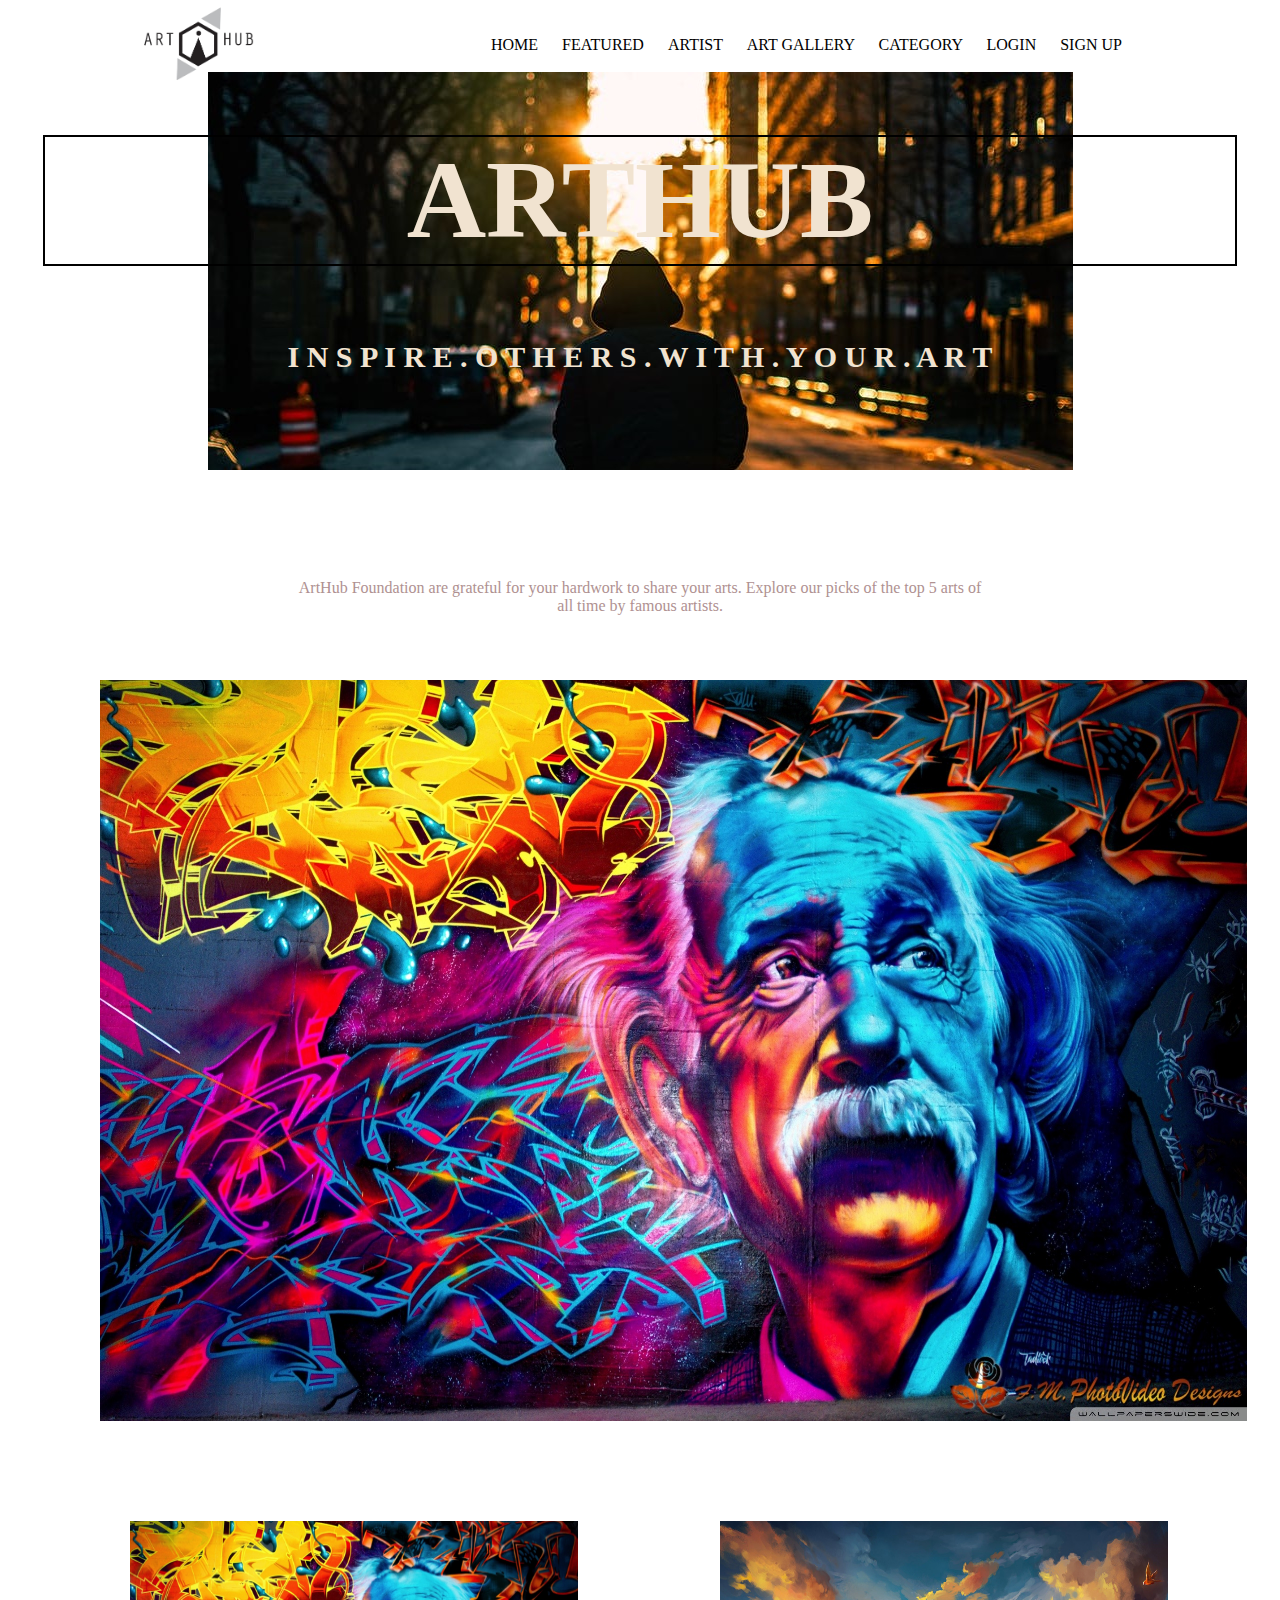
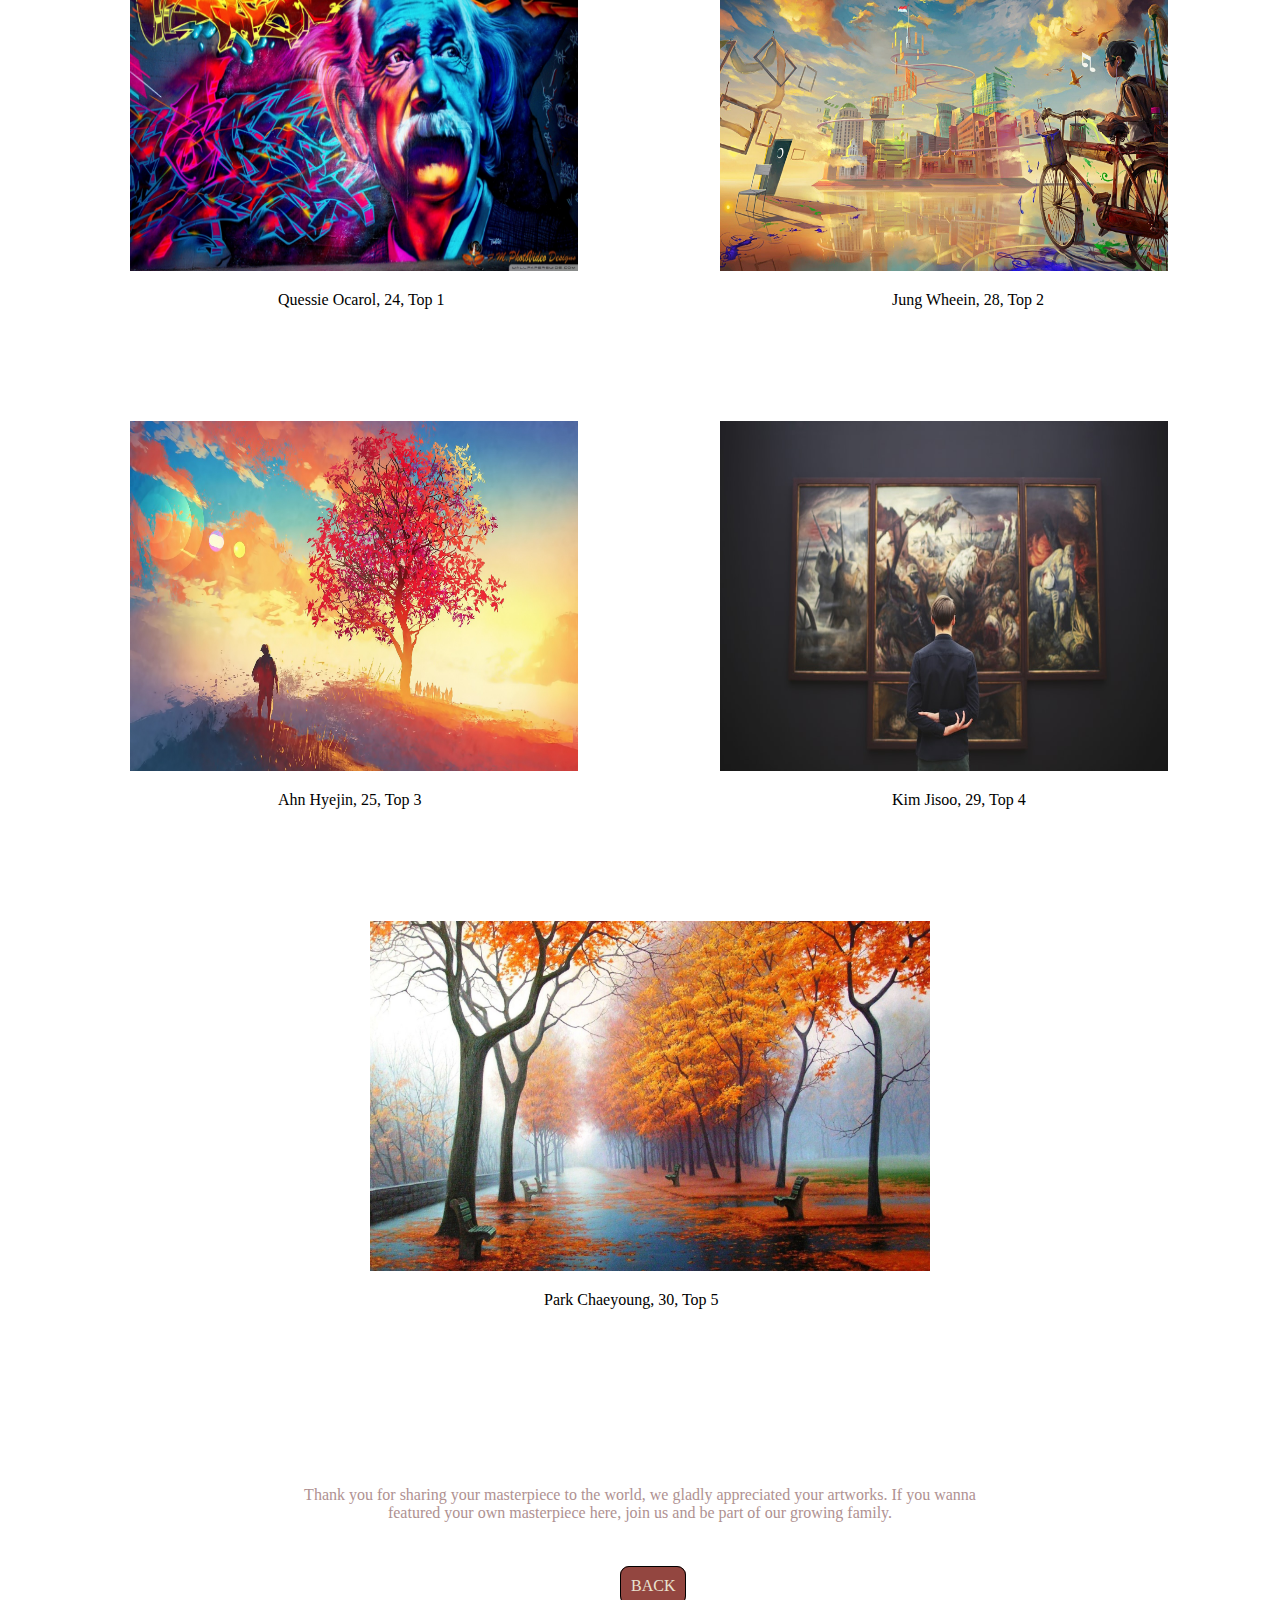
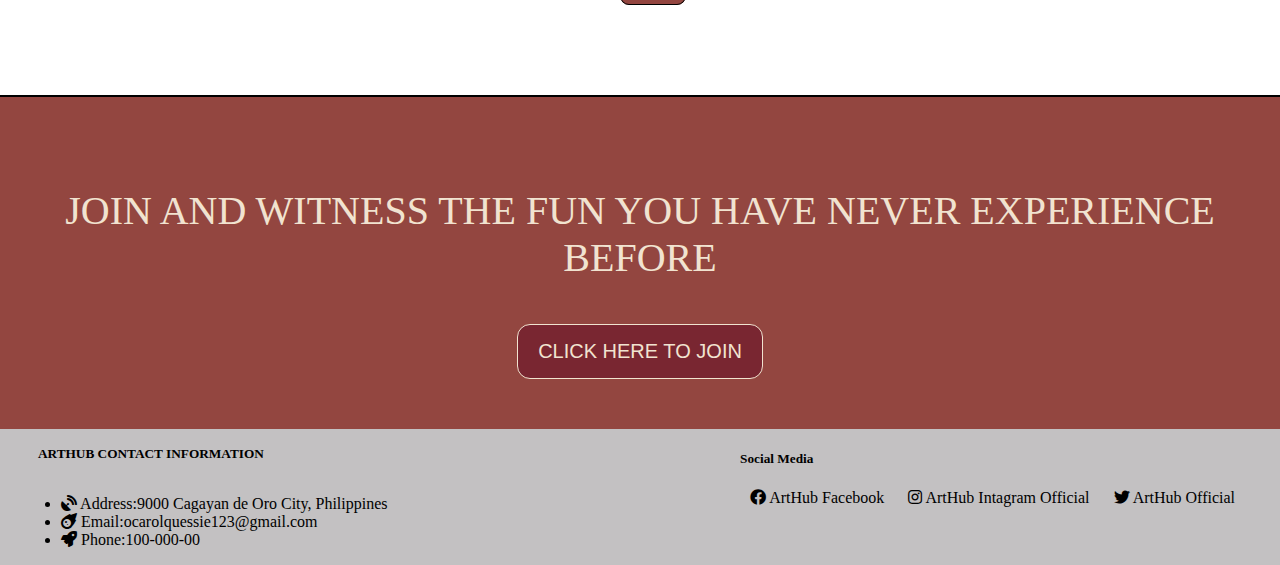
<file: pages/slide.html>
<!DOCTYPE html>
<html lang="en" dir="ltr">
  <head>
    <title> ArtHub - Art Display </title>
    <link rel="shortcut icon" type="../image/png" href="../images/art.png">
    <link rel="stylesheet" type="text/css" href="../css/style.css">
    <link href="https://fonts.googleapis.com/css?family=Barlow+Condensed|Fondamento|Open+Sans+Condensed:300|Pacifico|Quicksand|Sriracha&display=swap" rel="stylesheet">

    <link rel="stylesheet" href="../fonts/fontawesome-free-5.12.1-web/css/all.css">

    <link rel="stylesheet" type="text/css" href="../css/style.css">


    <meta charset="utf-8">
    <title></title>
    <link rel="stylesheet" href="../css/style.css">
  </head>

  <body>
  <header>
    <div class="container">
      <div class="logo-section2">
        <img src="../images/art.png">
      </div>

      <nav class= "navig">
        <a href="#"> HOME </a>
        <a href="../pages/featured"> FEATURED </a>
        <a href="../pages/artist"> ARTIST </a>
        <a href="../pages/gallery"> ART GALLERY </a>
        <a href="../pages/category"> CATEGORY </a>
        <a href="../pages/login"> LOGIN </a>
        <a href="../pages/sign"> SIGN UP </a>
      </nav>
    </div>
  </header>

  <section class="banner-section2">
    <div class="container">
      <h1> artHub </h1>

      <h3> I N S P I R E . O T H E R S . W I T H . Y O U R . A R T </h3>
    </div>    
  </section>

  <section class="para">
        <div class="about-div-left1">
           <p> ArtHub Foundation are grateful for your hardwork to share your arts. Explore our picks of the top 5 arts of all time by famous artists. </p>
        </div>
    
  </section>

  <section class="slider">
    <div class="slidershow">

      <div class="slides">
        <input type="radio" name="r" id="r1" checked>
        <input type="radio" name="r" id="r2">
        <input type="radio" name="r" id="r3">
        <input type="radio" name="r" id="r4">
        <input type="radio" name="r" id="r5">
        <div class="slide s1">
          <img src="../images/11.jpg" alt="">
        </div>
        <div class="slide">
          <img src="../images/12.jpg" alt="">
        </div>
        <div class="slide">
          <img src="../images/13.jpg" alt="">
        </div>
        <div class="slide">
          <img src="../images/14.jpg" alt="">
        </div>
        <div class="slide">
          <img src="../images/15.jpg" alt="">
        </div>
      </div>

      <div class="navigation">
        <label for="r1" class="bar"></label>
        <label for="r2" class="bar"></label>
        <label for="r3" class="bar"></label>
        <label for="r4" class="bar"></label>
        <label for="r5" class="bar"></label>
      </div>
    </div>
  </section>


  <section class="about-section1">
    <div class="container">
     <div class="pictures11">
         <div class="image-container11" >
              <img src="../images/11.jpg"> <p class="ocarol"> Quessie Ocarol, 24, Top 1 </p>
         </div>

          <div class="image-container12">
             <img src="../images/12.jpg"><p class="wheein"> Jung Wheein, 28, Top 2 </p>
         </div>

        </div>

        <div class="pictures12">
         <div class="image-container13" >
             <img src="../images/13.jpg"> <p class="hyejin"> Ahn Hyejin, 25, Top 3 </p>
          </div>

         <div class="image-container14" >
            <img src="../images/14.jpg"> <p class="jisoo"> Kim Jisoo, 29, Top 4</p>
         </div>
       </div>

         <div class="pictures13">
          <div class="image-container15" >
             <img src="../images/15.jpg"> <p class="park"> Park Chaeyoung, 30, Top 5</p>
          </div>          
         </div>

       </div>
      </div>

  <section class="slider">
     <div class="sentence2">
        <p> Thank you for sharing your masterpiece to the world, we gladly appreciated your artworks. If you wanna featured your own masterpiece here, join us and be part of our growing family.</p>
     </div>

     <div class="buttons">
        <a href="file:///C:/Users/Hp/Desktop/Ocarol_Quessie/index.html
" class="view-button"> BACK </a>
    </div>

  </section>

  <section class="cta-section">
    <section class="container">
      <p>
       JOIN AND WITNESS THE FUN YOU HAVE NEVER EXPERIENCE BEFORE
      </p>
      

      <button>
        Click Here To Join
      </button>


    </section>
  </section>


  <footer>
    <div class="container">
      <div class="footer-section">
        <h5> ARTHUB CONTACT INFORMATION</h5>
        <ul>
          <li>
            <i class="fas fa-satellite-dish"></i> Address:9000 Cagayan de Oro City, Philippines
          </li>
          <li>
            <i class="fas fa-meteor"></i>
            Email:ocarolquessie123@gmail.com
          </li>
          <li> <i class="fas fa-rocket"></i> Phone:100-000-00
          </li>
        </ul>
      </div>

            <div class="footer-section2">
        <h5> Social Media </h5>
        <span>
          <a href="#"><i class="fab fa-facebook"></i> ArtHub Facebook</a>
          <a href="#"><i class="fab fa-instagram"></i> ArtHub Intagram Official</a>
          <a href="#"><i class="fab fa-twitter"></i> ArtHub Official</a>
        </span>
      </div>

    </div>

  </footer>
    
  
</body>
</html>
</file>
<file: css/style.css>
body {
  margin: 0;
  font-family: century gothic;
}
header {
  background: white;

}
.logo-section2 {
  width: 21%;
  display: inline-block;
}
.logo-section2 img{
  width: 50%;
  margin-left: 130px;
  margin-top: 4px;
  margin-bottom: -71px;
}
nav{
  float: right;
  margin-top: 36px;
  margin-right: 148px;
}
a{
  text-decoration: none;
  color: black;
  padding: 10px 10px;
}
nav a:hover{
  background: #af9191;
  border-radius: 10px;
}

section.banner-section2 {
  background-image: url(../images/22.jpeg);
  padding: 43px;
  padding-bottom: 120px;
  background-position: center;
  background-repeat: no-repeat;
  background-attachment: scroll;
}

section.banner-section2 h1 {
  text-align: center;
  font-size: 110px;
  text-transform: uppercase;
  border: 2px solid black;
  color: #f1e3d0;
}

section.banner-section2 h3 {
  text-align: center;
  font-size: 30px;
  text-transform: uppercase;
  color: #f1e3d0;
  font-family: century gothic;
}

.about-div-left1 {
  color:  #af9191;
  text-align: center;
  margin-left: 250px;
  margin-right: 250px;
  font-family: century gothic;
  padding: 39px;
}

.slidershow{
  width: 1147px;
  height: 741px;
  margin-left: 100px;
  overflow: hidden;
}
.navigation{
  position: absolute;
  bottom: -789px;
  left: 50%;
  transform: translateX(-50%);
  display: flex;
}
.bar{
  width: 50px;
  height: 10px;
  border: 2px solid #fff;
  margin: 6px;
  cursor: pointer;
  transition: 0.3s;
}
.bar:hover{
  background: #fff;
}

input[name="r"]{
    position: absolute;
    visibility: hidden;
}

.slides{
  width: 500%;
  height: 100%;
  display: flex;
}

.slide{
  width: 20%;
  transition: 0.3s;
}
.slide img{
  width: 100%;
  height: 100%;
}

#r1:checked ~ .s1{
  margin-left: 0;
}
#r2:checked ~ .s1{
  margin-left: -20%;
}
#r3:checked ~ .s1{
  margin-left: -40%;
}
#r4:checked ~ .s1{
  margin-left: -60%;
}
#r5:checked ~ .s1{
  margin-left: -80%;
}

section.slider {
  padding: 10px 0 100px;
  background: white;
}

.pictures11 {
  display: flex;
  justify-content: space-around;
}

.image-container11 {
  height: 500px;
  width: 800px;
  position: relative;

}
.ocarol {
  margin-left: 278px;
}

.image-container11 img {
  width: 70%;
  height: 70%;
  margin-left: 130px;

}

.image-container11::after {
  content: "'Albert Einstein'";
  color: white;
  display: flex;
  justify-content: center;
  align-items: center;
  background: black;
  width:70%;
  height: 70%;
  position: absolute;
  left: 129px;
  opacity: 0;
  transition: opacity 0.5% ease;
  top: 0;
}

.image-container11:hover::after {
  opacity: 0.5;
}


.image-container12 {
  height: 500px;
  width: 800px;
  position: relative;
}
.wheein {
  margin-left: 252px;
}

.image-container12 img {
  width: 70%;
  height: 70%;
  margin-left: 80px;
}
.image-container12::after {
  content: "'Imagination'";
  color: white;
  display: flex;
  justify-content: center;
  align-items: center;
  background: black;
  width:70%;
  height: 70%;
  position: absolute;
  left: 80px;
  opacity: 0;
  transition: opacity 0.5% ease;
  top: 0;
}

.image-container12:hover::after {
  opacity: 0.5;
}


.pictures12 {
  display: flex;
  justify-content: space-around;
}


.image-container13 {
  height: 500px;
  width: 800px;
  position: relative;

}
.hyejin {
  margin-left: 278px;
}

.image-container13 img {
  width: 70%;
  height: 70%;
  margin-left: 130px;

}

.image-container13::after {
  content: "'Family Awaits'";
  color: white;
  display: flex;
  justify-content: center;
  align-items: center;
  background: black;
  width:70%;
  height: 70%;
  position: absolute;
  left: 129px;
  opacity: 0;
  transition: opacity 0.5% ease;
  top: 0;
}

.image-container13:hover::after {
  opacity: 0.5;
}


.image-container14 {
  height: 500px;
  width: 800px;
  position: relative;
}
.jisoo {
  margin-left: 252px;
}

.image-container14 img {
  width: 70%;
  height: 70%;
  margin-left: 80px;
}
.image-container14::after {
  content: "'The Painting'";
  color: white;
  display: flex;
  justify-content: center;
  align-items: center;
  background: black;
  width:70%;
  height: 70%;
  position: absolute;
  left: 80px;
  opacity: 0;
  transition: opacity 0.5% ease;
  top: 0;
}

.image-container14:hover::after {
  opacity: 0.5;
}

.pictures13 {
  display: flex;
  justify-content: space-around;
}


.image-container15 {
  height: 500px;
  width: 800px;
  position: relative;

}
.park {
  margin-left: 304px;
}

.image-container15 img {
  width: 70%;
  height: 70%;
  margin-left: 130px;

}

.image-container15::after {
  content: "'Fall'";
  color: white;
  display: flex;
  justify-content: center;
  align-items: center;
  background: black;
  width:70%;
  height: 70%;
  position: absolute;
  left: 129px;
  opacity: 0;
  transition: opacity 0.5% ease;
  top: 0;
}

.image-container15:hover::after {
  opacity: 0.5;
}



.view-button {
  border: 1px solid black;
  color: #e9e3d0;
  background-color: #934640;
  border-radius: 9px;
  margin-left: 620px;
}

.sentence2 {
  color:  #af9191;
  text-align: center;
  margin-left: 250px;
  margin-right: 250px;
  font-family: century gothic;
  padding: 39px;
}
section.cta-section {
  border-top: 2px solid black;
  padding: 50px 0;
  text-align: center;
  font-size: 40px;
  background: #934640;
  color: #f1e3d0;
}

.cta-section button {
  background: #792631;
    border: 1px solid;
    padding: 15px 20px;
    font-size: 20px;
    text-transform: uppercase;
    border-radius: 13px;
    color: #f1e3d0;
}

/* footer*/
footer {
  background-color: #c3c1c2;
}
section.about-section{
  padding: 7px 0 0;
}
section.footer-section {
    background: #f1e3d0;
    color: black;
}
.footer-section{
  display: inline-block;
  color: black;
  margin-left: 21px;
}

.footer-section h5 {
    padding-bottom: 0px;
    margin: 17px;
    display: inline-block;
    color: black;
}}

.footer-section ul {

    display: inline-block;
    list-style-type: disc;
    margin-block-start: 1em;
    margin-block-end: 1em;
    margin-inline-start: 0px;
    margin-inline-end: 0px;
    padding-inline-start: 40px;

}

.footer-section2 {
    color: black;;
    float: right;
    margin-right: 35px;

  
}
</file>
